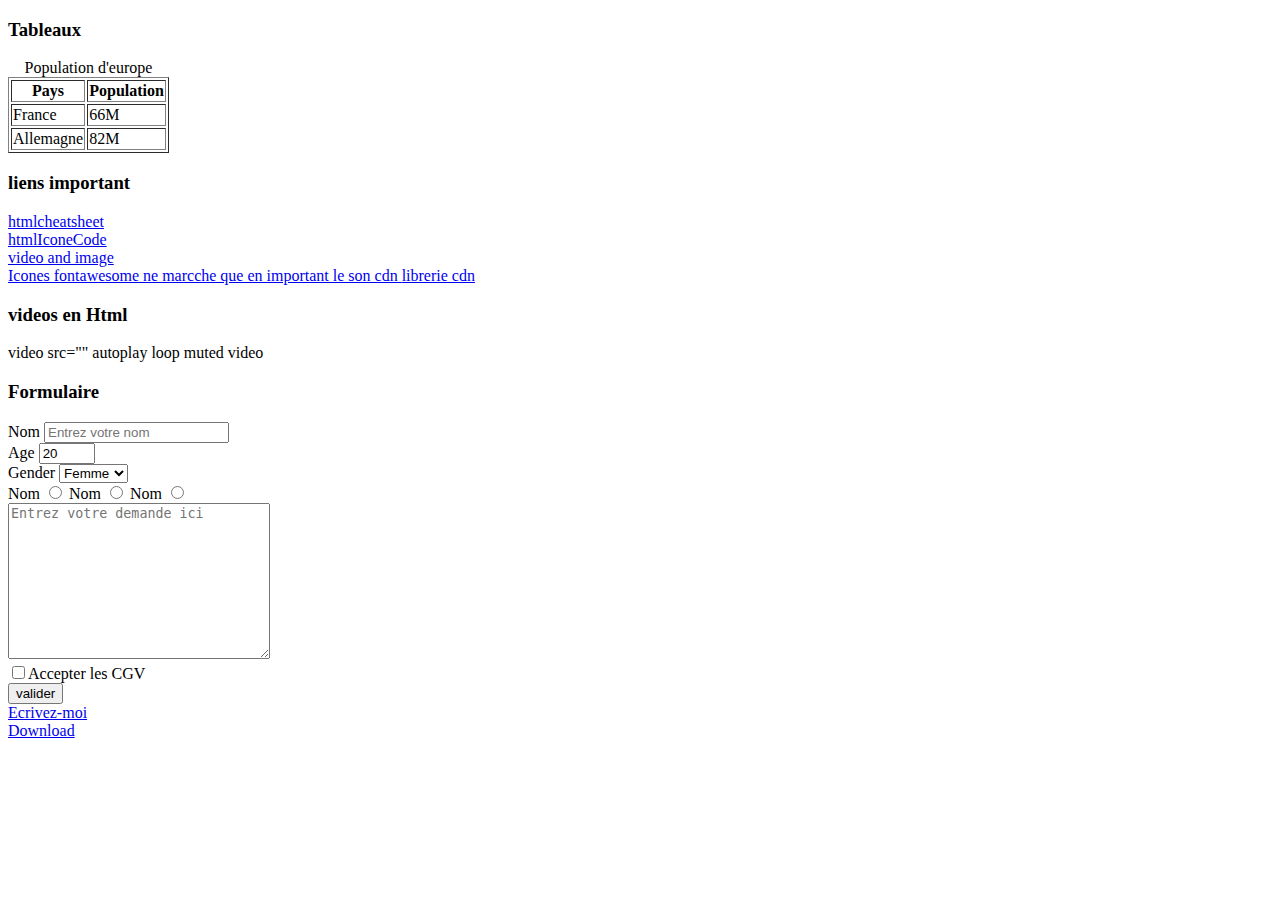
<file: HTML/index.html>
<!DOCTYPE html>
<html lang="en">
  <head>
    <meta charset="UTF-8" />
    <meta http-equiv="X-UA-Compatible" content="IE=edge" />
    <meta name="viewport" content="width=device-width, initial-scale=1.0" />
    <title>HTML</title>
    <link rel="shortcut icon" href="logo-html.png" />
  </head>
  <body>
    <main>
      <section>
        <h3>Tableaux</h3>
        <div>
          <table border="1">
            <caption>
              Population d'europe
            </caption>
            <thead>
              <tr>
                <th>Pays</th>
                <th>Population</th>
              </tr>
            </thead>
            <tbody>
              <tr>
                <td>France</td>
                <td>66M</td>
              </tr>
              <tr>
                <td>Allemagne</td>
                <td>82M</td>
              </tr>
            </tbody>
          </table>
        </div>
      </section>
      <section>
          <h3>liens important </h3>
        <div>
          <a
            href="https://htmlcheatsheet.com/"
            target="_blank"
            rel="noopener noreferrer"
            >htmlcheatsheet</a
          >
        </div>
        <div>
          <a
            href="https://www.toptal.com/designers/htmlarrows/symbols/"
            target="_blank"
            rel="noopener noreferrer"
            >htmlIconeCode</a
          >
        </div>
        <div>
          <a
            href="https://pixabay.com/de/"
            target="_blank"
            rel="noopener noreferrer"
            >video and image</a
          >
        </div>
          <a
            href="https://fontawesome.com/account"
            target="_blank"
            rel="noopener noreferrer"
            >Icones fontawesome ne marcche que en important le son cdn </a
          > <span><a href="https://cdnjs.com/libraries/font-awesome">librerie cdn</a></span>
        </div>
      </section>
      <section>
          <h3>videos en Html</h3>
        <div>
         <p> video src="" autoplay loop muted video </p> 
          <!-- loop relance la  videos -->
        </div>
      </section>
      <section>
        <h3>Formulaire</h3>
        <form action="/action.php" method="post">
          <label for="name">Nom</label>
          <input type="text" placeholder="Entrez votre nom" id="name" />
          <br>
          <label for="age">Age</label>
          <input type="number"  id="age" step="1" value="20" min="5" max="30"/>
          <br>
          <label for="gender">Gender</label>
          <select id="gender">
              <option value="homme">Homme</option>
              <option selected value="femme">Femme</option>
          </select>
          <div>
            <label for="human">Nom</label>
            <input type="radio" id="human" name="type"/>
            <label for="dog">Nom</label>
            <input type="radio" id="dog" name="type"/>
            <label for="Cat">Nom</label>
            <input type="radio" id="Cat" name="type"/>
          </div>
          <div>
              <textarea name="" id="" cols="30" rows="10" placeholder="Entrez votre demande ici"></textarea>
          </div>
          <div>
              <label><input type="checkbox">Accepter les CGV</label>
          </div>
          <input type="submit" value="valider">
        </form>
      </section>
    </main>
    <footer>
        <a href="mailto:sa@gmail.com">Ecrivez-moi</a>
        <br>
        <a href="notice.txt" download="notice">Download</a>
    </footer>

  </body>
</html>
</file>
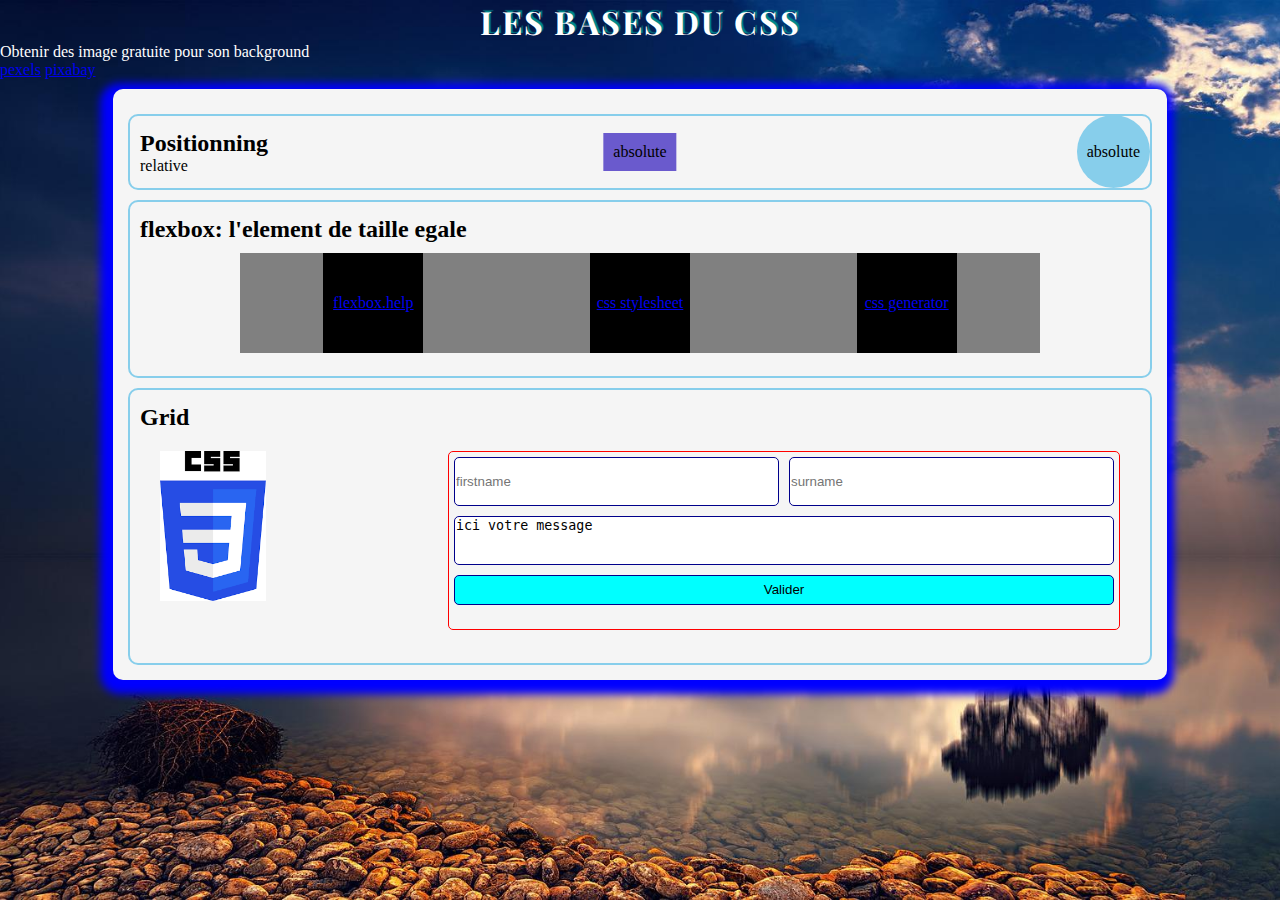
<file: CSS/cour1/index.html>
<!DOCTYPE html>
<html lang="en">
  <head>
    <meta charset="UTF-8" />
    <meta http-equiv="X-UA-Compatible" content="IE=edge" />
    <meta name="viewport" content="width=device-width, initial-scale=1.0" />
    <title>Cours CSS</title>
    <link rel="stylesheet" href="style.css" />
  </head>
  <body>
    <header>
      <h1>Les bases du CSS</h1>
      <p id="hellotoyou">obtenir des image gratuite pour son background</p>
      <a
        href="https://www.pexels.com/de-de/"
        target="_blank"
        rel="noopener noreferrer"
        >pexels</a
      >
      <a
        href="https://pixabay.com/de/"
        target="_blank"
        rel="noopener noreferrer"
        >pixabay</a
      >
    </header>

    <main>
      <div class="positioning">
        <h2>Positionning</h2>
        <span>relative</span>
        <span id="circle">absolute</span>
        <span id="rectangle">absolute</span>
      </div>

      <div class="flexbox">
        <h2>flexbox: l'element de taille egale</h2>
        <ul>
          <li>
            <a href="http://flexbox.help" target="_blank"> flexbox.help</a>
          </li>
          <li>
            <a
              href="http://www.reveillere.fr/M2WEB/sheets/css.pdf"
              target="_blank"
              rel="noopener noreferrer"
              >css stylesheet</a
            >
          </li>
          <li>
            <a
              href="http://cssgenerator.org"
              target="_blank"
              rel="noopener noreferrer"
              >css generator</a
            >
          </li>
        </ul>
      </div>

      <div class="grid">
       <h2>Grid</h2>
       <div class="grid-container">
           <img src="./assets/img/css-logo.png" height="150" alt="css-logo">
           <form >
               <input type="text" id="firstname" placeholder="firstname">
               <input type="text" id="surname" placeholder="surname">
               <textarea cols="30" rows="10" >ici votre message</textarea>
               <input type="submit" value="Valider">
           </form>
       </div>
      </div>
    </main>
  </body>
</html>
</file>
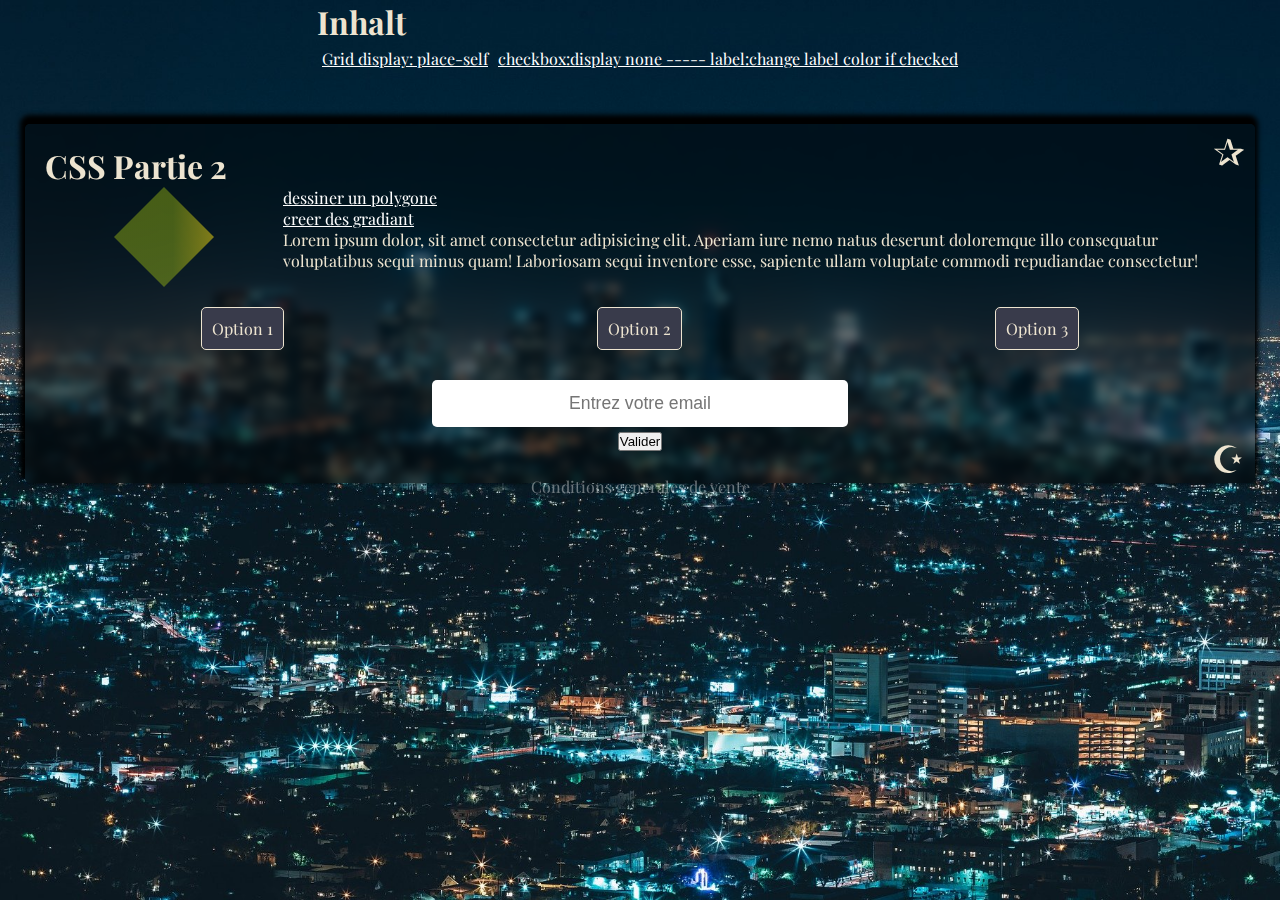
<file: CSS/cours2/index.html>
<!DOCTYPE html>
<html lang="en">
  <head>
    <meta charset="UTF-8" />
    <meta http-equiv="X-UA-Compatible" content="IE=edge" />
    <meta name="viewport" content="width=device-width, initial-scale=1.0" />
    <title>CSS2</title>
    <link rel="stylesheet" href="style.css">
  </head>
  <body>
    <div class="inhalt-container">
      <h1>Inhalt</h1>
      <ul class="inhalt">
        <li class="line"><a href="#" >Grid display: place-self</a></li>
        <li class="line"><a href="#" >checkbox:display none ----- label:change label color if checked</a></li>
      </ul>
    </div>
    <div class="card">
      <h1>CSS Partie 2</h1>
      <div class="grid-container">
        <div class="polygon-container">
          <div class="polygon">
               <!-- voir css -->
          </div>
        </div>
          <p>
              <a href="https://bennettfeely.com/clippy/" target="_blank" rel="noopener noreferrer">dessiner un polygone</a><br>
              <a href="https://cssgradient.io/" target="_blank" rel="noopener noreferrer">creer des gradiant</a><br>
            Lorem ipsum dolor, sit amet consectetur adipisicing elit. Aperiam
            iure nemo natus deserunt doloremque illo consequatur voluptatibus
            sequi minus quam! Laboriosam sequi inventore esse, sapiente ullam
            voluptate commodi repudiandae consectetur!
          </p>
    </div>
        <div class="checkbox-container">
            <input type="checkbox" id="option1">
            <label for="option1">  Option 1  </label>
            <input type="checkbox" id="option2">
            <label for="option2">  Option 2  </label>
            <input type="checkbox" id="option3">
            <label for="option3">  Option 3  </label>
          
        </div>
        <div class="e-mail">
            <input type="text" placeholder="Entrez votre email">
        </div>
        <button>Valider</button>
        <a id="x" href="http://www.google.com" target="_blank" rel="noopener noreferrer">Conditions generales de vente</a>
    </div>
  </body>
</html>
</file>
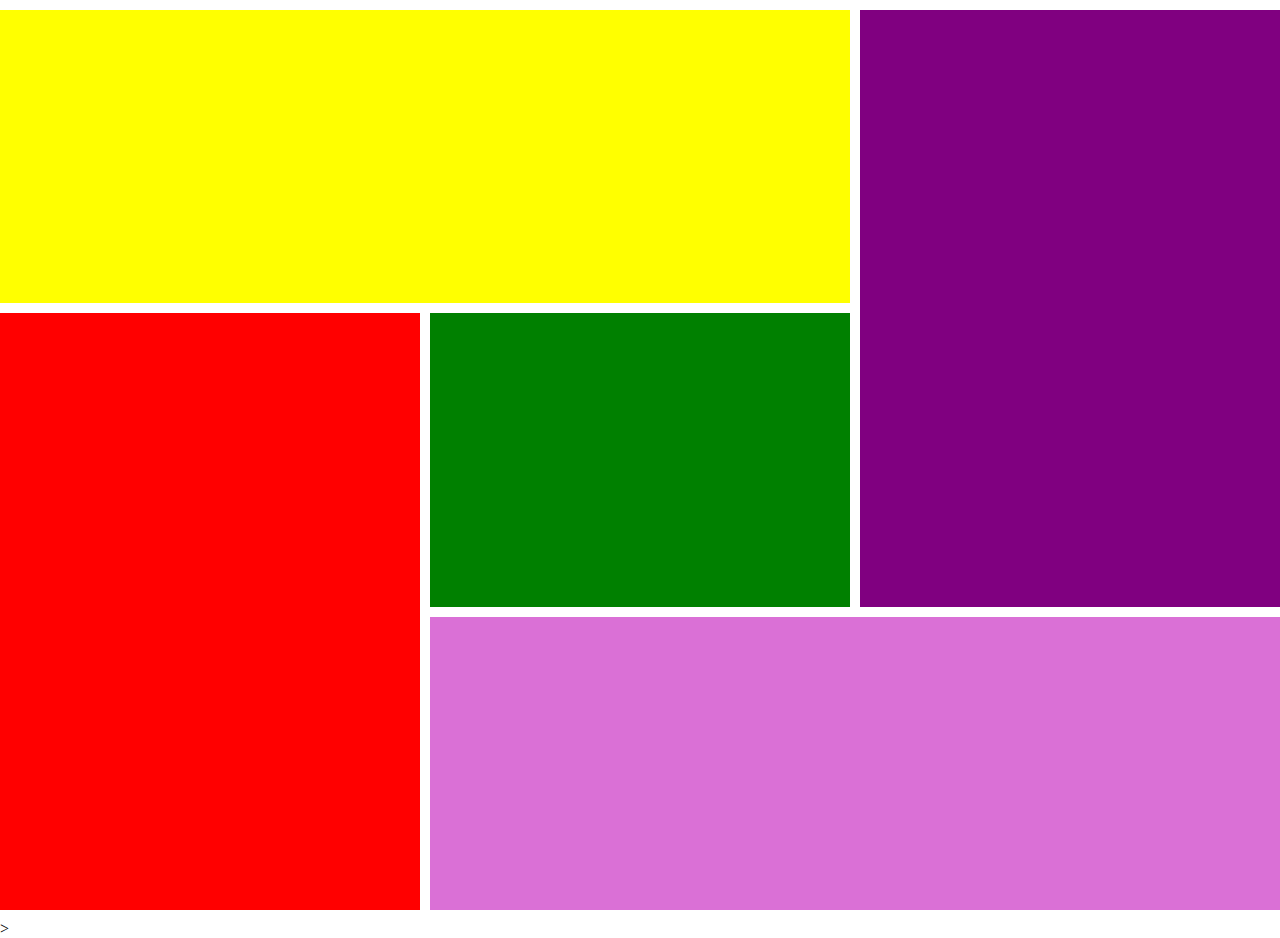
<file: CSS/Tp/Tp1/index.html>
<!DOCTYPE html>
<html lang="en">
  <head>
    <meta charset="UTF-8" />
    <meta http-equiv="X-UA-Compatible" content="IE=edge" />
    <meta name="viewport" content="width=device-width, initial-scale=1.0" />
    <title>Grid complexe</title>
    <link rel="stylesheet" href="style.css" />
  </head>
  <body>
      <main>
        <div></div>
        <div></div>
        <div></div>
        <div></div>
        <div></div>
      </main>>
     
    
  </body>
</html>
</file>
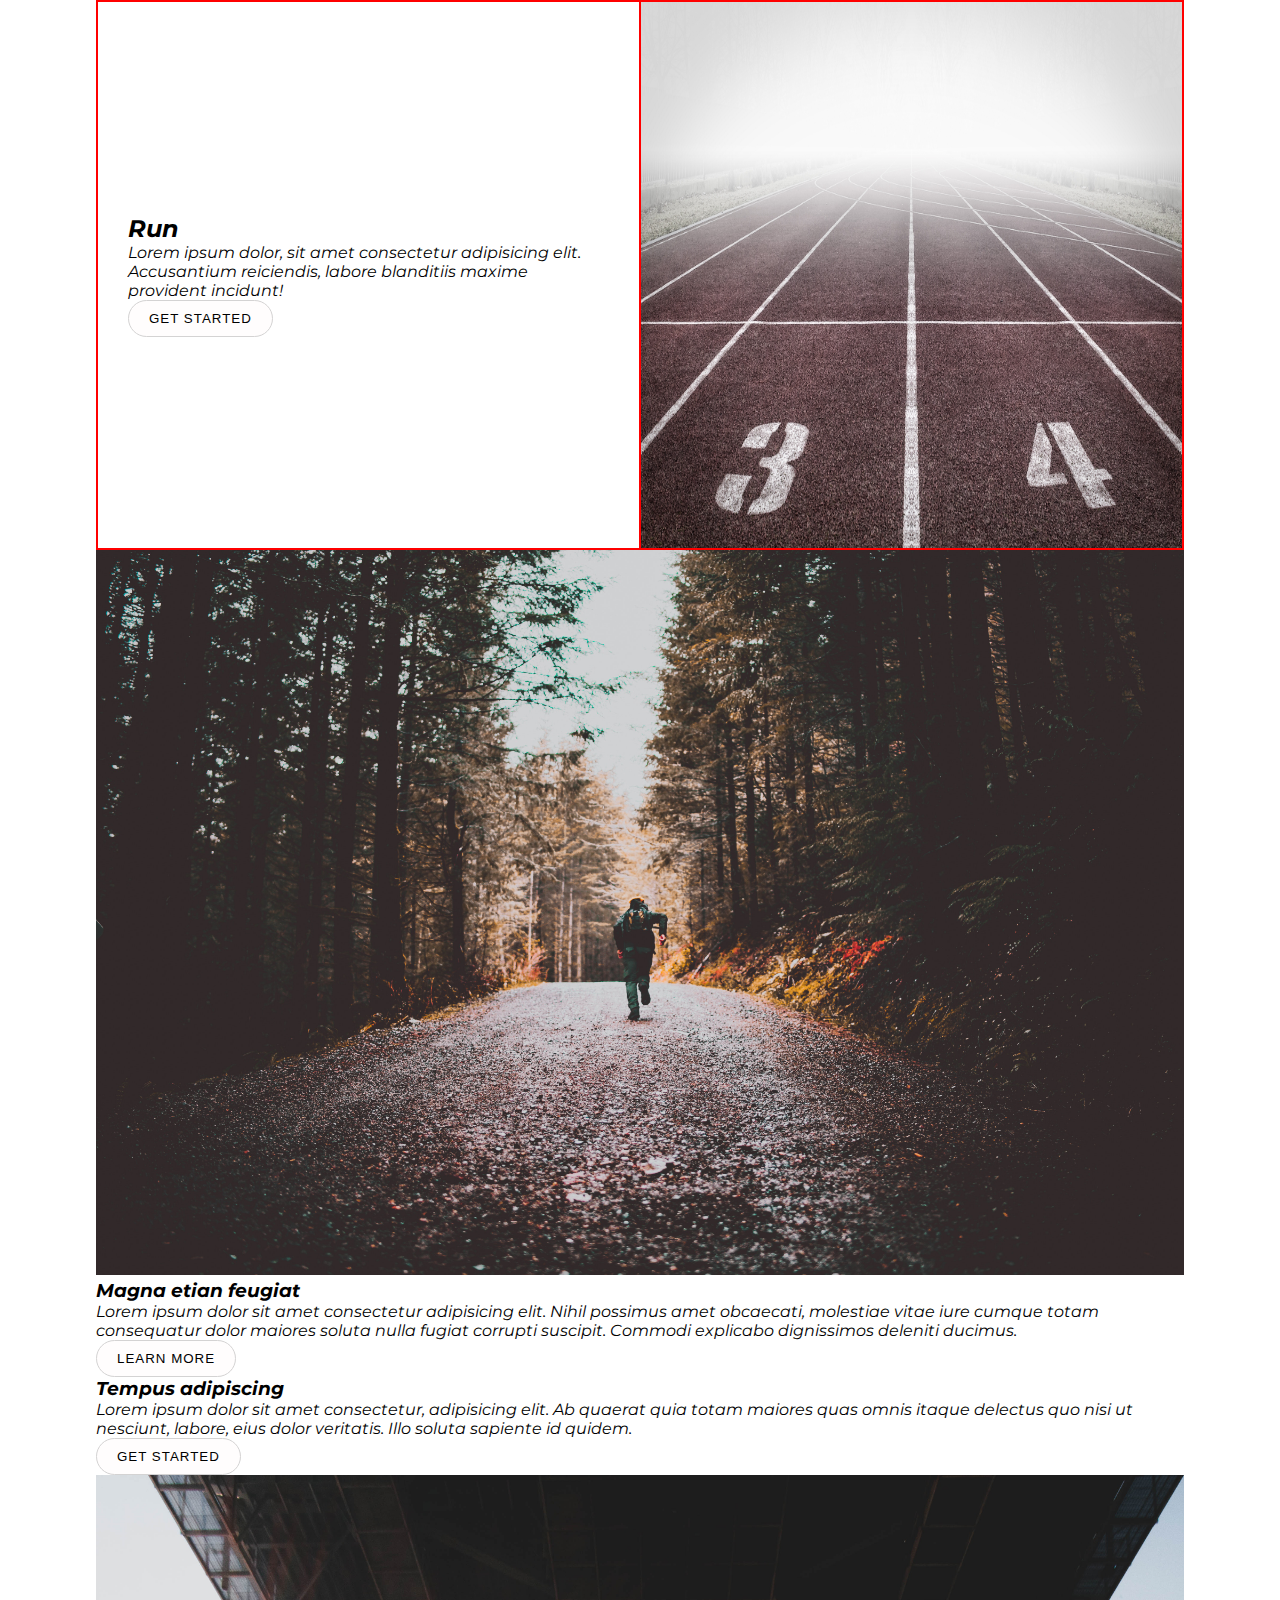
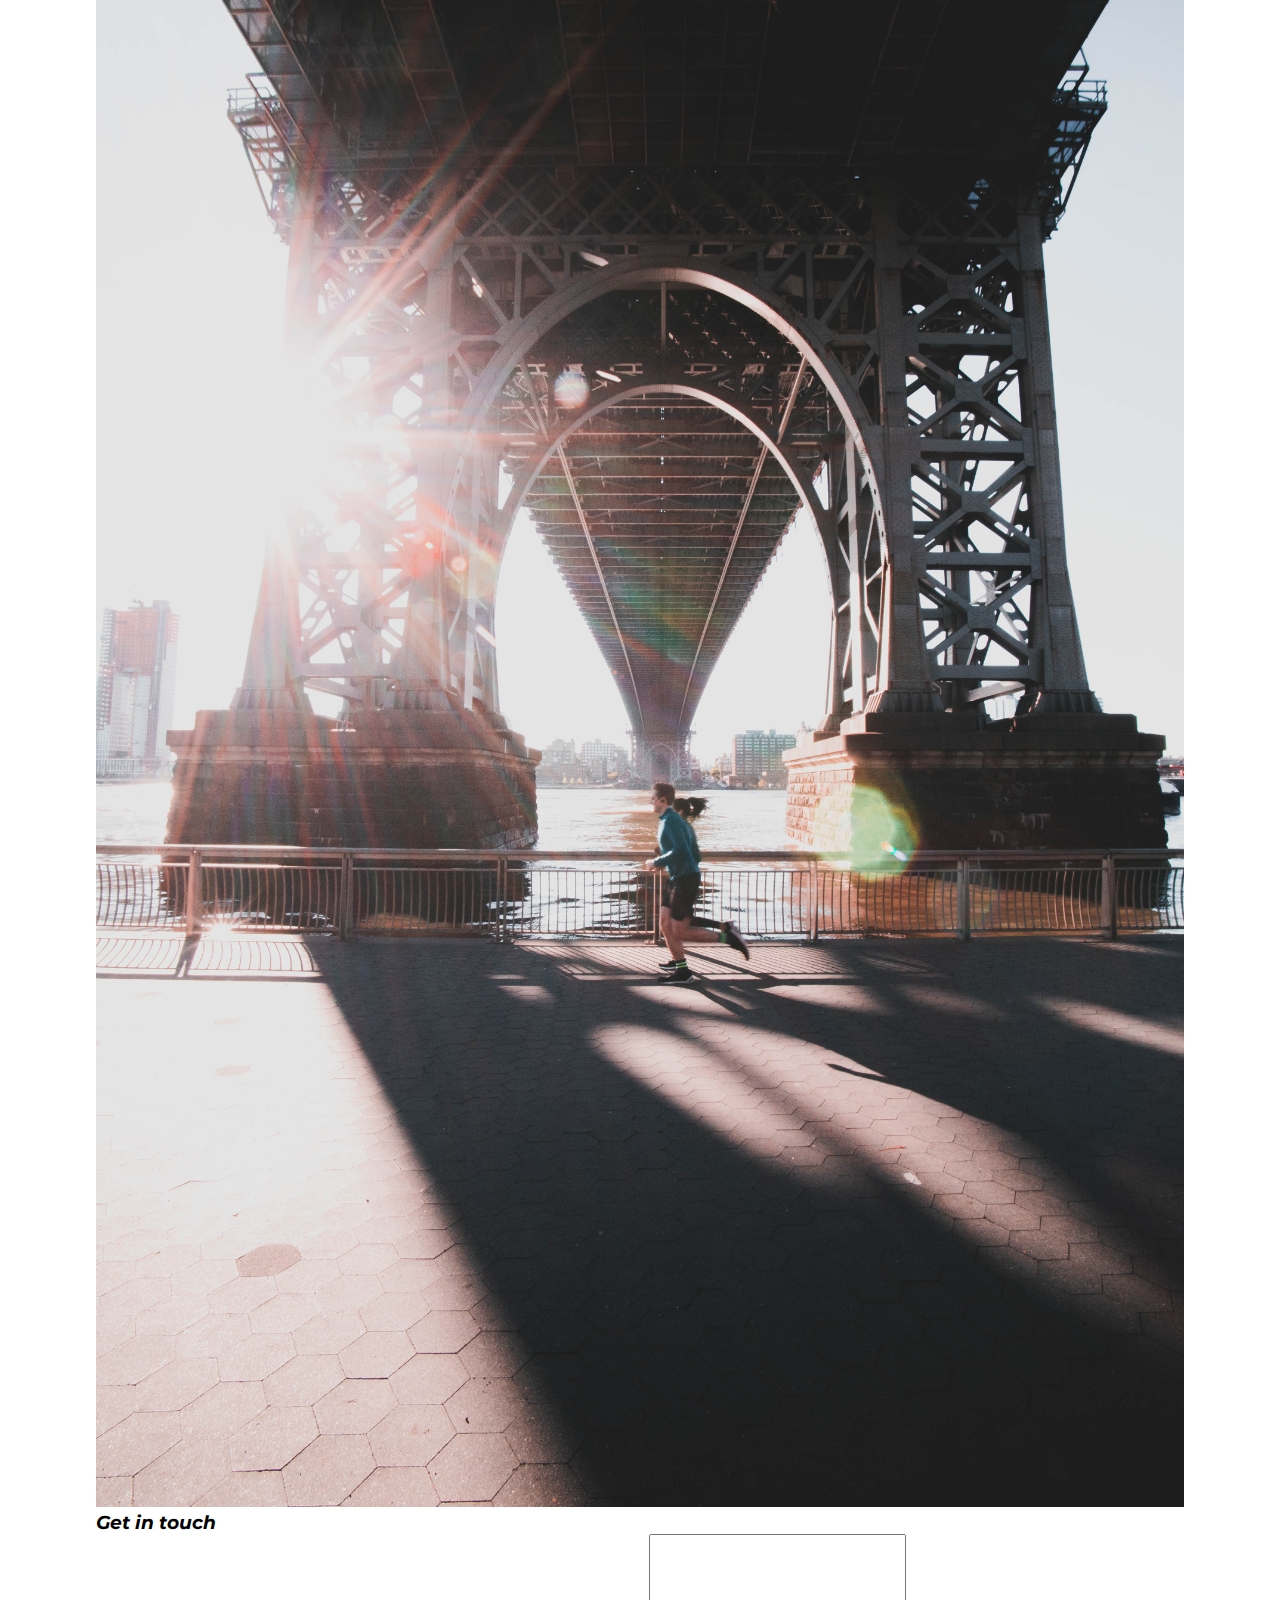
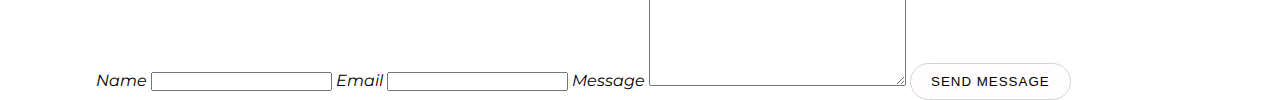
<file: CSS/Tp/TP2/index.html>
<!DOCTYPE html>
<html lang="en">

<head>
    <meta charset="UTF-8" />
    <meta http-equiv="X-UA-Compatible" content="IE=edge" />
    <meta name="viewport" content="width=device-width, initial-scale=1.0" />
    <title>Integration Run</title>
    <link rel="stylesheet" href="https://cdnjs.cloudflare.com/ajax/libs/font-awesome/6.1.1/css/all.min.css"
        integrity="sha512-KfkfwYDsLkIlwQp6LFnl8zNdLGxu9YAA1QvwINks4PhcElQSvqcyVLLD9aMhXd13uQjoXtEKNosOWaZqXgel0g=="
        crossorigin="anonymous" referrerpolicy="no-referrer" />
        <link rel="stylesheet" href="style.css">
</head>

<body>
    <section class="run">
        <div class="run-container">
            <div class="run-links">
                <div class="run-links-container">
                <h2>Run</h2>
                <p>
                    Lorem ipsum dolor, sit amet consectetur adipisicing elit.
                    Accusantium reiciendis, labore blanditiis maxime provident incidunt!
                </p>
                <button>get started</button>
            </div>
            </div>

            <div class="run-right">
                <img src="./assets/img/banner.jpg" alt="logo-run" class="logo" />
            </div>
        </div>
    </section>
    <section class="magna">
        <div class="magna-container">
            <div class="magna-links">
                <img src="./assets/img/img-left.jpg" alt="logo-run" class="logo" />
            </div>
            <div class="magna-right">
                <h3>Magna etian feugiat</h3>
                <p>
                    Lorem ipsum dolor sit amet consectetur adipisicing elit. Nihil possimus amet obcaecati, molestiae
                    vitae iure cumque totam consequatur dolor maiores soluta nulla fugiat corrupti suscipit. Commodi
                    explicabo dignissimos deleniti ducimus.
                </p>
                <button>learn more</button>
            </div>
        </div>
    </section>
    <section class="tempus">
        <div class="tempus-container">
            <div class="tempus-links">
                <h3>Tempus adipiscing</h3>
                <p>
                    Lorem ipsum dolor sit amet consectetur, adipisicing elit. Ab quaerat quia totam maiores quas omnis
                    itaque delectus quo nisi ut nesciunt, labore, eius dolor veritatis. Illo soluta sapiente id quidem.
                </p>
                <button>get started</button>
            </div>

            <div class="tempus-right">
                <img src="./assets/img/img-right.jpg" alt="logo-run" class="logo" />
            </div>
        </div>
    </section>
    <section class="forms">
        <div class="forms-container">
            <h3>Get in touch</h3>
            <form>
                <label for="name">Name</label>
                <input type="text" id="name">
                <label for="e-mail">Email</label>
                <input type="email" id="e-mail">
                <label for="message">Message</label>
                <textarea id="message" cols="30" rows="10"></textarea>
                <button>send message</button>
            </form>
        </div>
    </section>
    <section class="contact">
        <div class="contact-container">
            <i class="fa-brands fa-twitter"></i>
            <i class="fa-brands fa-facebook-f"></i>
            <i class="fa-brands fa-instagram"></i>
            <i class="fa-brands fa-linkedin-in"></i>
            <i class="fa-solid fa-envelope"></i>
        </div>
    </section>
</body>

</html>
</file>
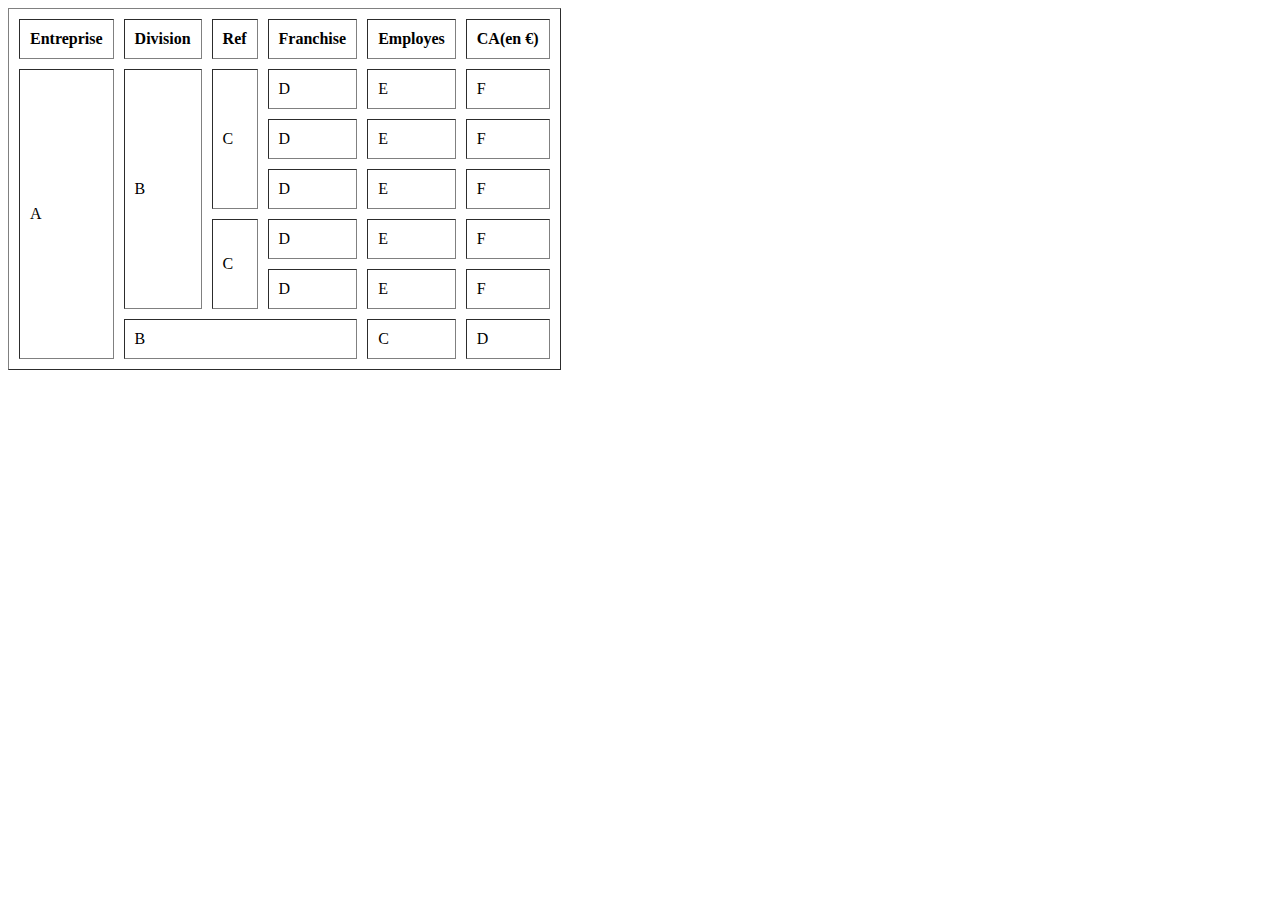
<file: HTML/Tp/Tp1/index.html>
<!DOCTYPE html>
<html lang="en">
<head>
    <meta charset="UTF-8">
    <meta http-equiv="X-UA-Compatible" content="IE=edge">
    <meta name="viewport" content="width=device-width, initial-scale=1.0">
    <title>Tableau</title>
</head>
<body>
      <main>
          <table border="1" cellpadding="10" cellspacing="10">
              <thead>
                  <tr>
                      <th>Entreprise</th>
                      <th>Division</th>
                      <th>Ref</th>
                      <th>Franchise</th>
                      <th>Employes</th>
                      <th>CA(en €) </th>
                  </tr>
              </thead>
              <tbody>
                <tr>
                    <td rowspan="6">A</td>
                    <td rowspan="5">B</td>
                    <td rowspan="3">C</td>
                    <td>D</td>
                    <td>E</td>
                    <td>F</td>
                </tr>
                <tr>
                    <td>D</td>
                    <td>E</td>
                    <td>F</td>
                </tr>
                <tr>
                    <td>D</td>
                    <td>E</td>
                    <td>F</td>
                </tr>
                <tr>
                    <td rowspan="2">C</td>
                    <td>D</td>
                    <td>E</td>
                    <td>F</td>
                </tr>
                <tr>
                    <td>D</td>
                    <td>E</td>
                    <td>F</td>
                </tr>
                <tr>
                    <td colspan="3">B</td>
                    <td>C</td>
                    <td>D</td>
                </tr>
             
              </tbody>
          </table>
      </main>
</body>
</html>
</file>
<file: CSS/cour1/style.css>
/* 1rem=16px pour font-size
text shadow

*/

@font-face {
    font-family:"font-1";
    src: url(./assets/PlayfairDisplay-VariableFont_wght.ttf);
}

*{
    margin: 0;
    padding: 0;
}

body{
 background:url(./assets/img/sunset-gc80278dca_1920.jpg)fixed center/cover;
 height: 100vh;
}

h1 {
  text-transform: uppercase;
  letter-spacing: 2px;
  font-size: 2rem;
  color:white ;
  text-shadow: 2px -2px 1px darkcyan;
  text-align: center;
  font-family: 'font-1', serif;
}

header{
    color: white;
}

#hellotoyou::first-letter {
  text-transform: uppercase;

}

main{
    background: whitesmoke;
    width: 80%;
    min-height: 200px;
    margin: 10px auto;
    padding: 15px;
    border-radius: 10px;
    box-shadow: -3px 4px 8px 10px blue;
}

.positioning, .flexbox, .grid{
    border: 2px solid skyblue;
    padding: 13.5px 10px;
    margin-top: 10px;
    border-radius: 10px;
 
}
.positioning{
    position: relative;
}

#circle{
    background: skyblue;
    padding: 27.5px 10px;
    border-radius: 50%;
    position: absolute;
    top: -0.99px;
    right: 0;
    
}

#rectangle{
background: slateblue;
position: absolute;
padding: 10px;
top:50%;
left: 50%;
transform: translate(-50%,-50%);
}



ul{

    background: gray;
    width: 80%;
    margin: 10px auto;

    /* alligne les elements */

    display: flex;
    justify-content: space-around;
    
}
li{
    list-style-type: none;
    background: black;
    height: 100px;
    width: 100px;

    /* centrer verticallement */

    display: flex;
    justify-content: center;
    align-items: center;

}



.grid-container{
    display: grid;
    grid-template-columns: 30% 70%;
    padding: 20px;
}
form{
    border: 1px solid red;
    border-radius: 5px;
    display: grid;
    grid-template-columns: 1fr 1fr;
    grid-template-rows: 1fr 1fr 1fr;
    grid-template-areas: "i1 i2" "ta ta" "bt bt";
}
#firstname{
    grid-area: i1;
}
#surname{
    grid-area: i2;
}
textarea{
    resize: none;
    grid-area: ta;
}
input[type="submit"]{
    grid-area: bt;
    height: 30px ;
    cursor: pointer;
    background: cyan;
}

input[type="submit"]:hover{
    background: darkblue;
    color: white;
}

input,textarea{
height: 45px;
margin: 5px;
padding: 1px;
border:1px solid darkblue;
border-radius: 5px;
}

@media screen and (max-width:753px) {
    .grid-container{
        display: block;
    }
}
@media screen and (max-width:556px) {
    form{
        display: block;
    }
}
</file>
<file: CSS/cours2/style.css>
:root {
  --color1: #ede4d0;
  --color2: pink;
  --color3: #393b4b;
  --color4: rgb(18, 19, 19);
}

@font-face {
  font-family: font-1;
  src: url(./assets/PlayfairDisplay-VariableFont_wght.ttf);
}

* {
  margin: 0px;
  padding: 0px;
  box-sizing: border-box;
}

body {
  height: 100vh;
  background: url(./assets/img/architecture-g42009fba6_1920.jpg) center/cover;
  color: white;
  font-family: font-1;
  color: var(--color1);
  display: flex;
  align-items: center;
  flex-direction: column;
}
.inhalt-container{
  margin-bottom: 50px;
}
.card {
  background: rgba(0, 0, 0, 0.507);
  width: calc(100% - 50px);
  padding: 20px 20px 6px;
  box-shadow: -1px -5px 5px 4px black;
  border-radius: 5px;
  backdrop-filter: blur(5px);
}

.card::before {
  content: "\2730";
  position: absolute;
  top: 0;
  right: 10px;
  font-size: 2.4rem;
}
.card::after {
  content: "\262A";
  position: absolute;
  bottom: 0;
  right: 10px;
  font-size: 2.4rem;
}

.card h1{
  position:relative;
}
.card h1::after{
  content: "";
  position: absolute;
  height: 1px;
  width: 100%;
  background-color: white;
  bottom: -1px;
  left: 50%;
  transform: translateX(-50%) scale(0);
  /* un peu lent au debut un peu lent a la fin */
  animation: h1anim 10s ease-in-out forwards;

  transform-origin: center;
}

@keyframes h1anim {
100% {
  transform: translateX(-50%) scale(1);
}
}
.grid-container {
 
  display: grid;
  grid-template-columns: 20% 80%;
 
}
.polygon-container {
 
  /* si le parent est en grid */
  place-self: center;
}
.polygon {
  clip-path: polygon(50% 0%, 100% 50%, 50% 100%, 0% 50%);
  background: rgb(209, 245, 13);
  background: linear-gradient(
    90deg,
    rgba(209, 245, 13, 0.3309698879551821) 59%,
    rgba(241, 216, 18, 0.5242471988795518) 100%
  );
  height: 100px;
  width: 100px;
}

p::selection{
    background: black;
}

.checkbox-container{
  display:flex;
  justify-content: space-around;
  margin: 20px 0 30px;
  
}

label:first-of-type:hover{

  animation: label1 2s infinite linear;
}


@keyframes label1{
  50%{
    transform: scale(1.4);
  }
  100%{
    transform: scale(1);
  }
}



input[type="checkbox"]{
  display: none;
}
input[type="checkbox"]:checked + label{
  background: green;
  transform: scale(1.1);
  filter:brightness(150%) blur(20%)
}



label{
  cursor: pointer;
  border: 1px solid var(--color1);
  background:var(--color3);
  padding: 10px;
  border-radius: 5px;
  transition: 0.2s;
}

.inhalt{
  display: flex;
  justify-content: space-around;
}

.line{
  list-style-type: none;
  margin: 5px;
}

a{
  color: white;
}

.e-mail{
  text-align: center;
}

.e-mail input{
  padding: 10px;
  border-radius: 5px;
  outline: none;
  border: 3px solid transparent;
  transition:0.3s;
  text-align: center;
  font-size: 1.1rem;
  width: 35%;
  min-width: 180px;
}

input[type="text"]:focus{
  background: transparent;
  border: 3px solid white;
  border-radius: 150px;
}

button{
  display: block;
  margin: 5px auto;
}
button:active{
 transform:scale(1.2);
}

button:hover + #x , #x:hover{
  opacity: 1;
  transform: translateY(0);
  
}
#x{
  display: block;
  text-align: center;
  text-decoration: none;
  opacity: 0.4;
  transform: translateY(20px);
  transition: 0.3s;
  
 
  
}
#x:visited{
  color: var(--color1);
}
</file>
<file: CSS/Tp/Tp1/style.css>
body{
    
   
    
}

*{
    margin: 0;
    padding: 0;
    box-sizing: border-box;
}

main{
    
   min-height: 100vh;
    margin: 10px auto;
    display: grid;
    grid-template-columns: 1fr 1fr 1fr;
    grid-template-rows: 1fr 1fr 1fr;
    grid-template-areas: "y y p" "r g p" "r o o";
    gap: 10px;
}

div:nth-child(1){
    background: yellow;
    grid-area: y;
}
div:nth-child(2){
    background: purple;
    grid-area: p;
}
div:nth-child(3){
    background: green;
    grid-area: g;
}
div:nth-child(4){
    background: red;
    grid-area: r;
}
div:nth-child(5){
    background: orchid;
    grid-area: o;
}
</file>
<file: CSS/Tp/TP2/style.css>
:root{
    --color1:#fffdfd;
    --corlor2:rgb(212, 211, 211);
}
@font-face {
    font-family: "font-1";
    src: url(./assets/fonts/Montserrat-Italic-VariableFont_wght.ttf);
}
*{
    margin: 0;
    padding: 0;
    box-sizing: border-box;
}

.run, .run-links, .run-right{
    border: 1px solid red;
}

body{
font-family: font-1,sans-serif;
min-height: 100vh;
width: 85%;
margin: 0 auto;

}
.logo{
    width: 100%;
    height: 100%;
}

button{
    text-transform: uppercase;
    background: var(--color1);
    border: 1px solid var(--corlor2);
    border-radius: 50px;
    padding: 10px 20px;
    letter-spacing: 1px;
}

.run{
    height: 550px;
}
.run-container{
    display: grid;
    grid-template-columns: 50% 50%;
    height: 100%;
}

.run-links{
    padding: 0 30px;
    display: flex;
    flex-direction: column;
    justify-content: center;
    
}


@media screen and (max-width:500px) {
   
    .run-container{
        display: block;
    }
}
</file>
